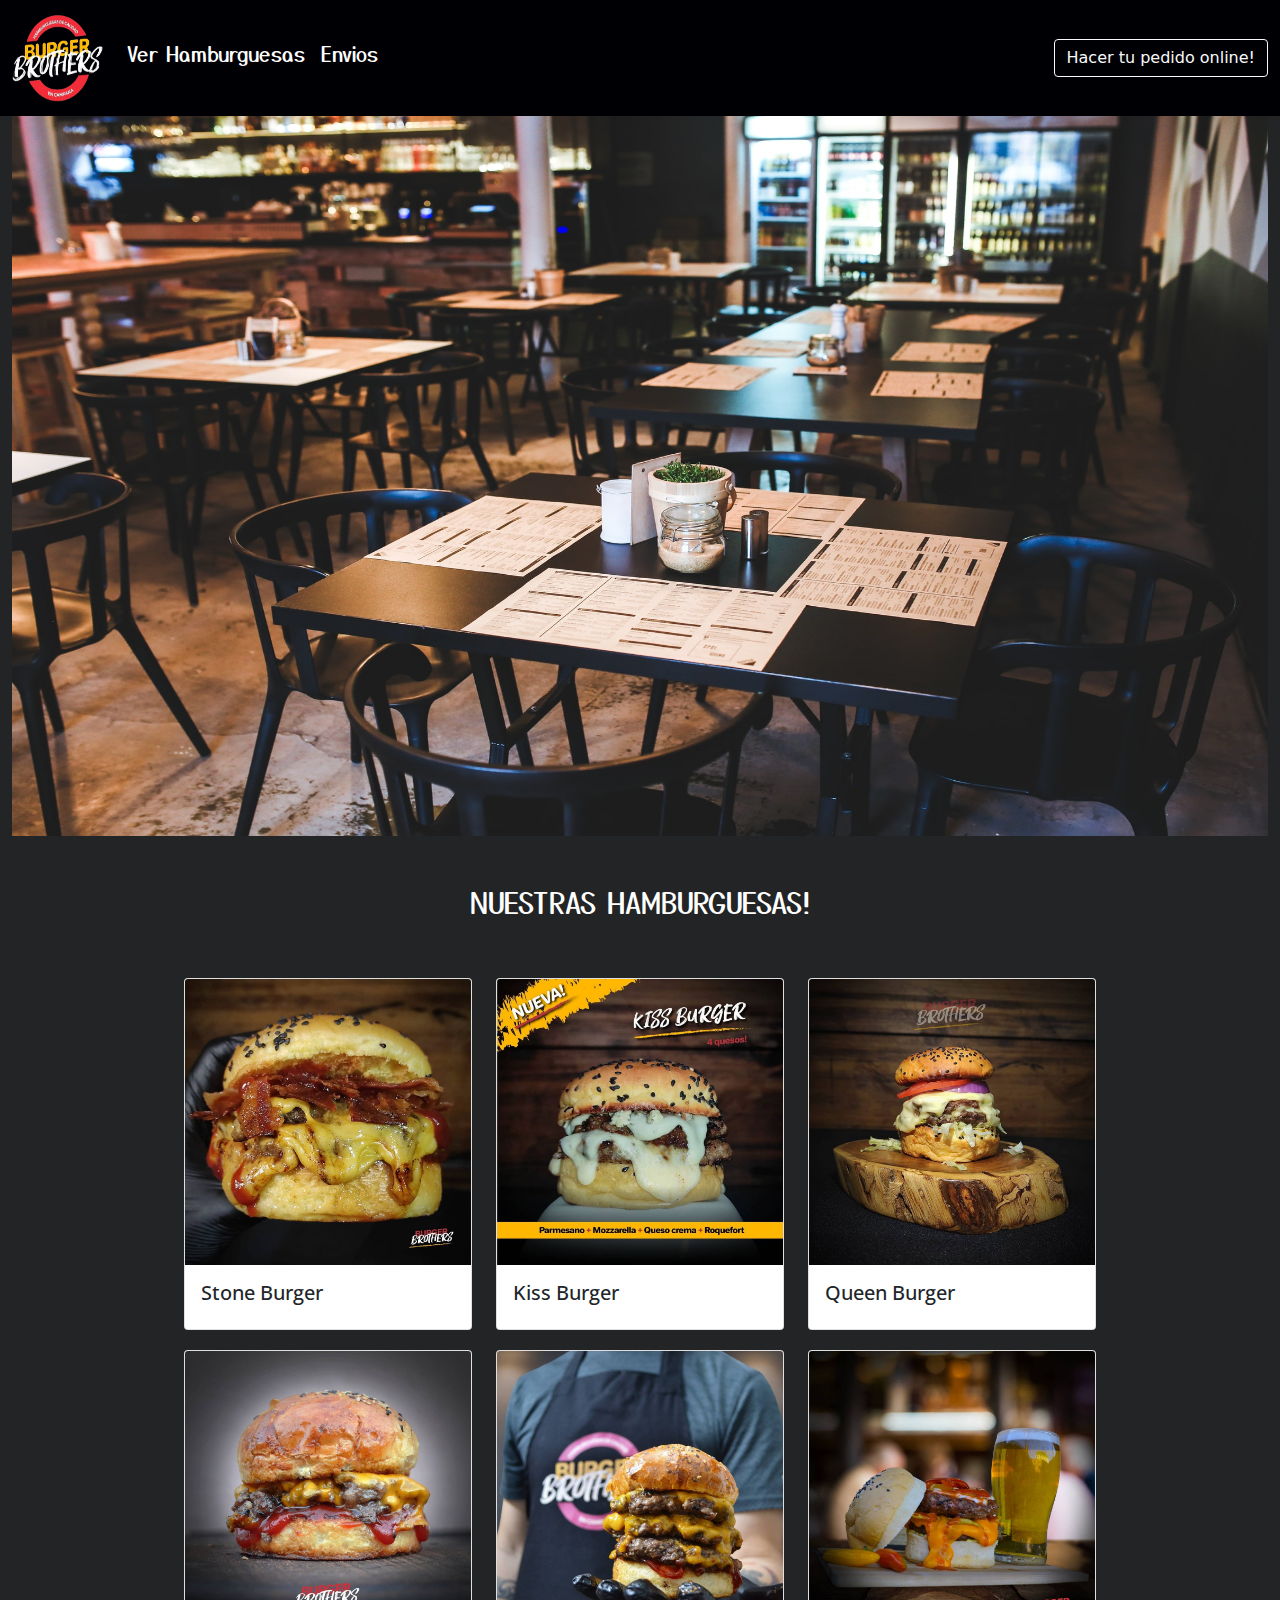
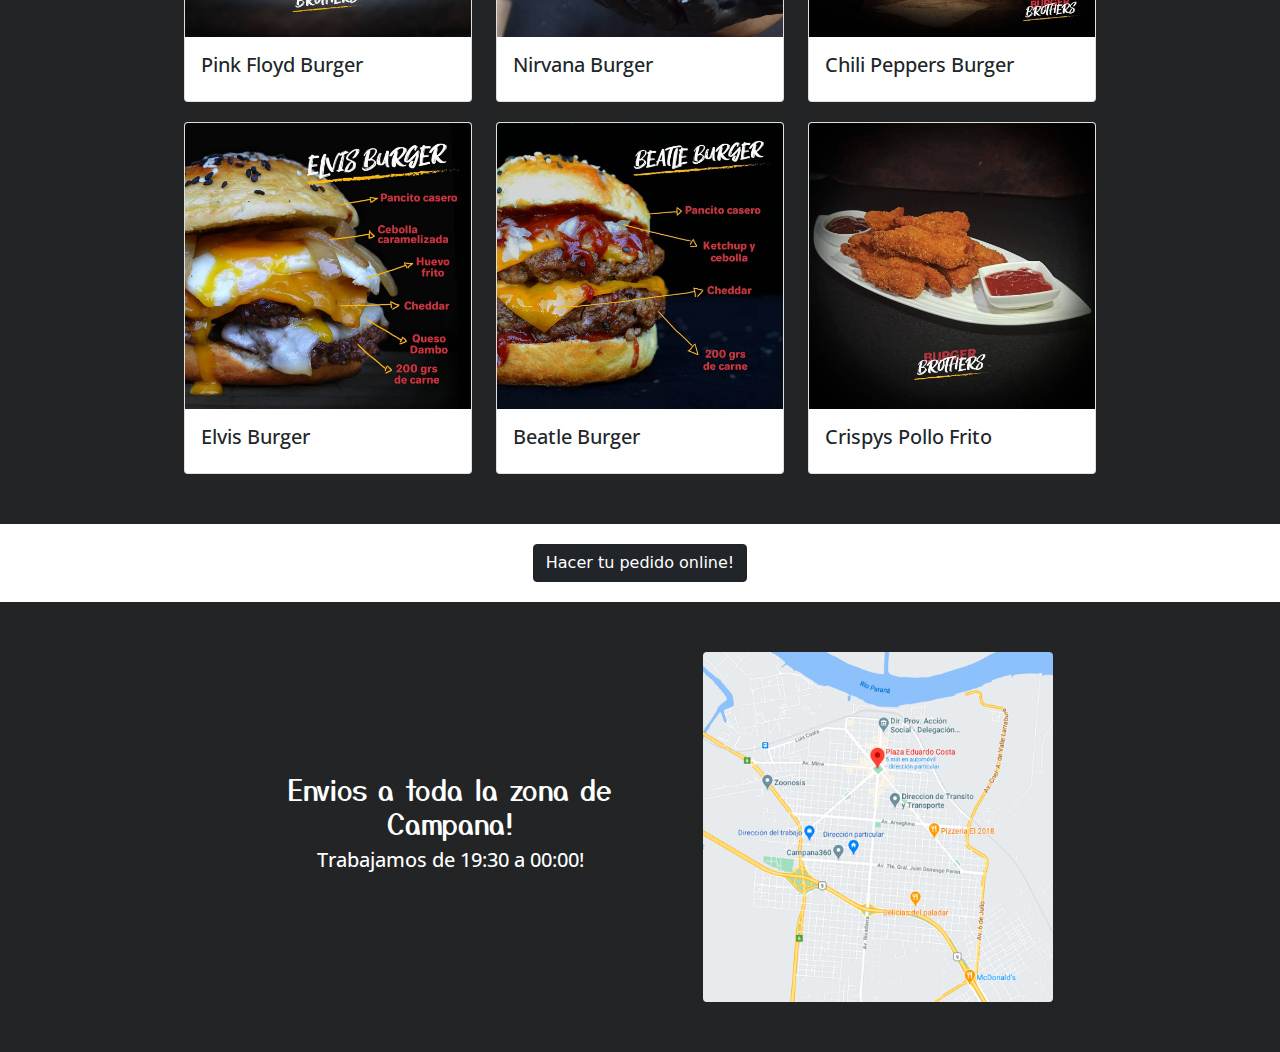
<file: index.html>
<!DOCTYPE html>
<html lang="es">
<head>
    <meta charset="UTF-8">
    <meta name="viewport" content="width=device-width, initial-scale=1.0">
    <title>BurgerBrothers</title>
    <link rel="stylesheet" href="style.css">
    <link rel="preconnect" href="https://fonts.gstatic.com">
    <link href="https://fonts.googleapis.com/css2?family=Open+Sans&family=Yusei+Magic&display=swap" rel="stylesheet">
    <link rel="stylesheet" href="https://cdn.jsdelivr.net/npm/bootstrap-icons@1.3.0/font/bootstrap-icons.css">
    <link href="bootstrap.min.css" rel="stylesheet" crossorigin="anonymous">
    <link rel="icon" type="image/png" href="images/favicon-32x32.png"/>
</head>
<body style="background-color: #222425;">
  <div class="header bg-bubbles">
    <nav class="navbar navbar-expand-lg navbar-dark sticky-top" style="background-color: #000004;">
      <div class="container-fluid">
        <a href="#" style="margin-right: 15px;"><img src="images/logo.png" class="img-fluid mx-auto d-block" style="height: 100px; width: 100px;"/></a>
        <button class="navbar-toggler" type="button" data-bs-toggle="collapse" data-bs-target="#navbarSupportedContent" aria-controls="navbarSupportedContent" aria-expanded="false" aria-label="Toggle navigation">
          <span class="navbar-toggler-icon"></span>
        </button>
        <div class="collapse navbar-collapse" id="navbarSupportedContent">
          <ul class="navbar-nav me-auto mb-2 mb-lg-0">
            <li class="nav-item">
              <a class="nav-link active text d-none d-lg-block" aria-current="page" href="#hamburguesa"><h5 class="texto-header">Ver Hamburguesas</h5></a>
            </li>
            <li class="nav-item">
              <a class="nav-link active text d-lg-none" aria-current="page" href="#hamburguesas"><h5 class="texto-header">Ver Hamburguesas</h5></a>
            </li>
            <li class="nav-item">
              <a class="nav-link active text" aria-current="page" href="#envios"><h5 class="texto-header">Envios</h5></a>
            </li>
          </ul>
          <div class="d-flex">
              <a href="https://brunocicerchia.github.io/BurguerBrothers/pedidos.html"><button class="btn btn-outline-light" type="submit">Hacer tu pedido online!</button></a>
          </div> 
        </div>
      </div>
    </nav>

    <!-- Header -->
    <div class="container-fluid">
      <div class="row">
        <div class="col-md-12">
          <h3 class="texto-header d-lg-none text-center" style="color: #FFFFFF; margin-top: 25px; text-decoration: underline;">LA MEJOR HAMBURGUESA EN EL PAÍS DE LA MEJOR CARNE</h3>
          <img src="images/header.jpg" style="height: 80vh; width: 100%;" class="d-none d-lg-block">
        </div>
      </div>
    </div>
  </div>
    <!-- Body -->
    <div id="hamburguesa"></div>
    <div class="container mt-md-100" style="margin-top: 50px; margin-bottom: 50px;">
      <div class="row">
        <div class="col-md-12">
          <h3 class="texto-header text-center" style="color: #FFFFFF;">NUESTRAS HAMBURGUESAS!</h3>
        </div>
      </div>
    </div>
    <!-- Solo se muestra en pantallas => LG -->
    <div class="d-none d-lg-block">
      <div class="container-fluid d-flex justify-content-center" style="margin-top: 20px;">
        <div class="row">
          <div class="col-md-4 d-flex justify-content-center">
            <div class="card" style="width: 18rem;">
              <img src="images/stone.jpg" class="card-img-top">
              <div class="card-body">
                <h5 class="card-title texto-body">Stone Burger</h5>
              </div>
            </div>
          </div>
          <div class="col-md-4">
            <div class="card" style="width: 18rem;">
              <img src="images/kiss.jpg" class="card-img-top">
              <div class="card-body">
                <h5 class="card-title texto-body">Kiss Burger</h5>
              </div>
            </div>
          </div>
          <div class="col-md-4">
            <div class="card" style="width: 18rem;">
              <img src="images/queen.jpg" class="card-img-top">
              <div class="card-body">
                <h5 class="card-title texto-body">Queen Burger</h5>
              </div>
            </div>
          </div>        
        </div>
      </div>
      <div class="container-fluid d-flex justify-content-center" style="margin-top: 20px;">
        <div class="row">
          <div class="col-md-4">
            <div class="card" style="width: 18rem;">
              <img src="images/pink.jpg" class="card-img-top">
              <div class="card-body">
                <h5 class="card-title texto-body">Pink Floyd Burger</h5>
              </div>
            </div>
          </div>
          <div class="col-md-4">
            <div class="card" style="width: 18rem;">
              <img src="images/nirvana.jpg" class="card-img-top">
              <div class="card-body">
                <h5 class="card-title texto-body">Nirvana Burger</h5>
              </div>
            </div>
          </div>   
          <div class="col-md-4">
            <div class="card" style="width: 18rem;">
              <img src="images/chili.jpg" class="card-img-top">
              <div class="card-body">
                <h5 class="card-title texto-body">Chili Peppers Burger</h5>
              </div>
            </div>
          </div>   
        </div>
      </div>
      <div class="container-fluid d-flex justify-content-center" style="margin-top: 20px;">
        <div class="row">
          <div class="col-md-4">
            <div class="card" style="width: 18rem;">
              <img src="images/elvis.jpg" class="card-img-top">
              <div class="card-body">
                <h5 class="card-title texto-body">Elvis Burger</h5>
              </div>
            </div>
          </div>
          <div class="col-md-4">
            <div class="card" style="width: 18rem;">
              <img src="images/beatle.jpg" class="card-img-top">
              <div class="card-body">
                <h5 class="card-title texto-body">Beatle Burger</h5>
              </div>
            </div>
          </div>        
          <div class="col-md-4">
            <div class="card" style="width: 18rem;">
              <img src="images/crispy.jpg" class="card-img-top">
              <div class="card-body">
                <h5 class="card-title texto-body">Crispys Pollo Frito</h5>
              </div>
            </div>
          </div>         
        </div>        
      </div>
  </div>  
  <!-- Solo se muestra en tablets y mobile -->
  <div class="d-lg-none" id="hamburguesas">
    <div id="carouselExampleCaptions" class="carousel slide" data-bs-ride="carousel">
      <div class="carousel-inner">
        <div class="carousel-item active">
          <img src="images/stone.jpg" class="d-block w-100" alt="...">
          <div class="carousel-caption" style="border-radius: 5%;">
            <h5 class="texto-header">Stone Burger</h5>            
          </div>
        </div>
        <div class="carousel-item">
          <img src="images/kiss.jpg" class="d-block w-100" alt="...">
          <div class="carousel-caption" style="border-radius: 5%;">
            <h5 class="texto-header">Kiss Burger</h5>            
          </div>
        </div>
        <div class="carousel-item">
          <img src="images/queen.jpg" class="d-block w-100" alt="...">
          <div class="carousel-caption" style="border-radius: 5%;">
            <h5 class="texto-header">Queen Burger</h5>            
          </div>
        </div>
        <div class="carousel-item">
          <img src="images/pink.jpg" class="d-block w-100" alt="...">
          <div class="carousel-caption" style="border-radius: 5%;">
            <h5 class="texto-header">Pink Floyd Burger</h5>            
          </div>
        </div>
        <div class="carousel-item">
          <img src="images/nirvana.jpg" class="d-block w-100" alt="...">
          <div class="carousel-caption" style="border-radius: 5%;">
            <h5 class="texto-header">Nirvana Burger</h5>            
          </div>
        </div>
        <div class="carousel-item">
          <img src="images/chili.jpg" class="d-block w-100" alt="...">
          <div class="carousel-caption" style="border-radius: 5%;">
            <h5 class="texto-header">Chili Peppers Burger</h5>            
          </div>
        </div>
        <div class="carousel-item">
          <img src="images/elvis.jpg" class="d-block w-100" alt="...">
          <div class="carousel-caption" style="border-radius: 5%;">
            <h5 class="texto-header">Elvis Burger</h5>            
          </div>
        </div>
        <div class="carousel-item">
          <img src="images/beatle.jpg" class="d-block w-100" alt="...">
          <div class="carousel-caption" style="border-radius: 5%;">
            <h5 class="texto-header">Beatle Burger</h5>            
          </div>
        </div>
        <div class="carousel-item">
          <img src="images/crispy.jpg" class="d-block w-100" alt="...">
          <div class="carousel-caption" style="border-radius: 5%;">
            <h5 class="texto-header">Crispys Pollo Frito</h5>          
          </div>
        </div>
      </div>
    </div>
  </div>  
  <div class="container-fluid " style="margin-top: 50px; background-color: #FFFFFF;">
    <div class="row">
      <div class="col-md-12 d-flex justify-content-center" style="margin-top: 20px; margin-bottom: 20px;">
        <a href="https://brunocicerchia.github.io/BurguerBrothers/pedidos.html"><button class="btn btn-dark" type="submit">Hacer tu pedido online!</button></a>
      </div>
    </div>
  </div>
  <div class="container" style="margin-top: 50px; margin-bottom: 50px;">
    <div class="row d-flex justify-content-center" id="envios">
      <div class="col-md-5 text-center d-flex align-items-center">
        <div class="row row-cols-1">
          <div class="col">
            <h3 class="texto-header" style="color:#FFFFFF;">Envios a toda la zona de Campana!</h3>
          </div>
          <div class="col">
            <h5 class="texto-body" style="color:#FFFFFF;">Trabajamos de 19:30 a 00:00!</h5>
          </div>
        </div>
      </div>
      <div class="col-md-4 text-center"><img src="images/mapa.png" style="height: 350px; width: 350px;" class="img img-fluid rounded"></div>      
    </div>
  </div>
    <script src="bootstrap.bundle.min.js" crossorigin="anonymous"></script>
</body>
</html>
</file>
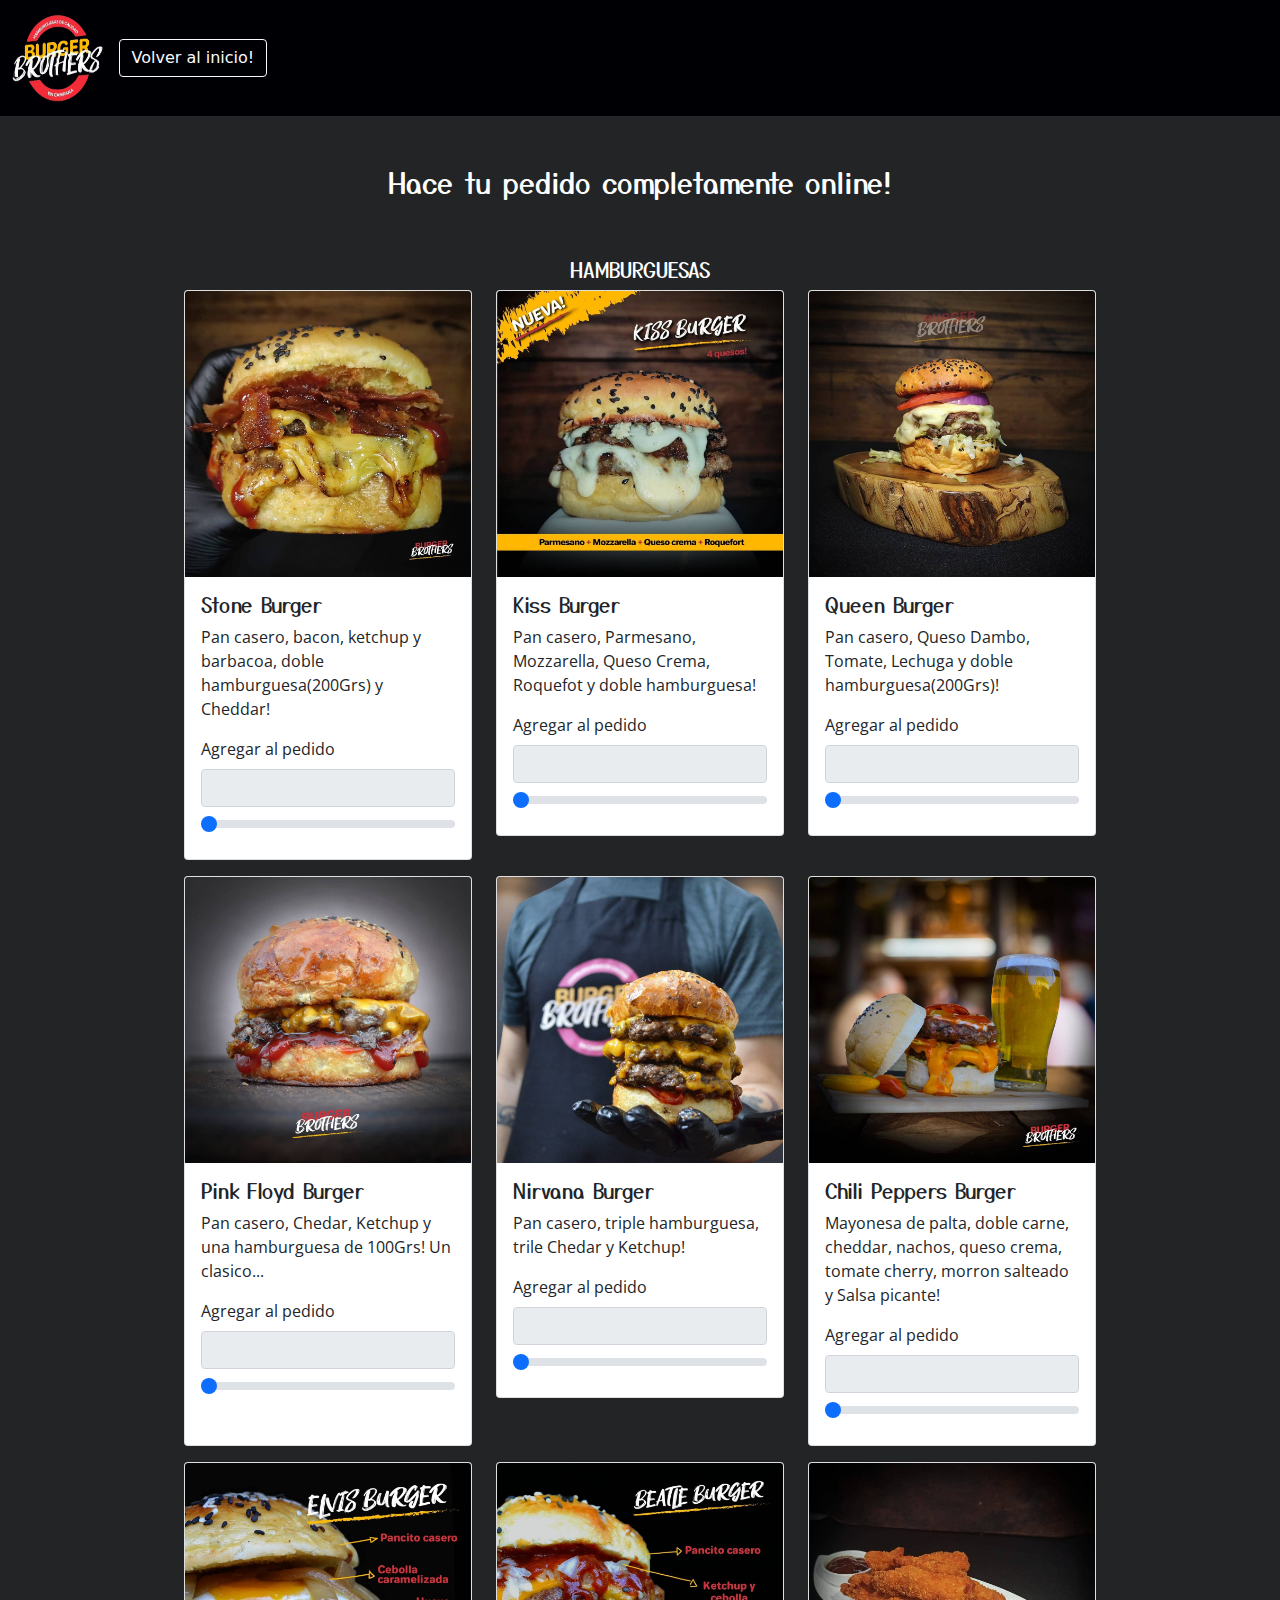
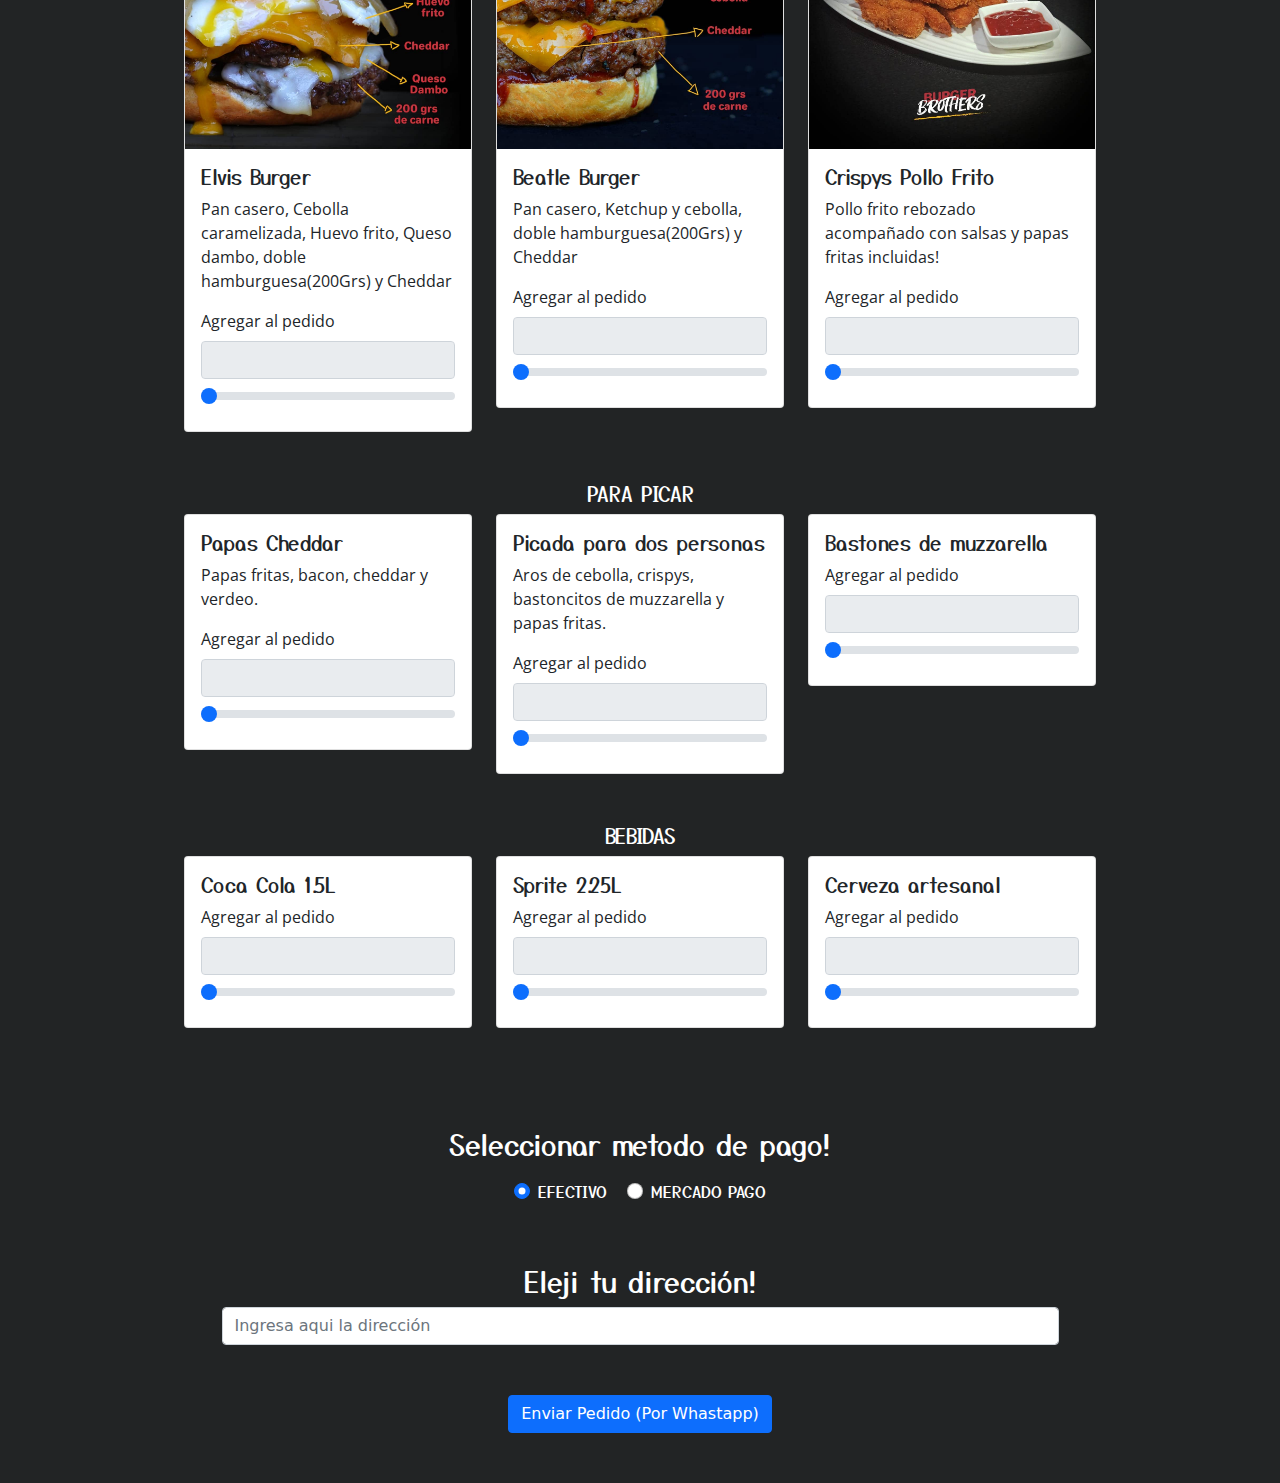
<file: pedidos.html>
<!DOCTYPE html>
<html lang="en">
<head>
    <meta charset="UTF-8">
    <meta name="viewport" content="width=device-width, initial-scale=1.0">
    <title>BurgerBrothers</title>
    <link rel="stylesheet" href="style.css">
    <link rel="preconnect" href="https://fonts.gstatic.com">
    <link href="https://fonts.googleapis.com/css2?family=Open+Sans&family=Yusei+Magic&display=swap" rel="stylesheet">
    <link rel="stylesheet" href="https://cdn.jsdelivr.net/npm/bootstrap-icons@1.3.0/font/bootstrap-icons.css">
    <link href="bootstrap.min.css" rel="stylesheet" crossorigin="anonymous">
</head>
<body style="background-color: #222425;">
  <nav class="navbar navbar-expand-lg navbar-dark" style="background-color: #000004;">
    <div class="container-fluid">
      <a href="#" style="margin-right: 15px;"><img src="images/logo.png" class="img-fluid mx-auto d-block" style="height: 100px; width: 100px;"/></a>
      <button class="navbar-toggler" type="button" data-bs-toggle="collapse" data-bs-target="#navbarSupportedContent" aria-controls="navbarSupportedContent" aria-expanded="false" aria-label="Toggle navigation">
        <span class="navbar-toggler-icon"></span>
      </button>
      <div class="collapse navbar-collapse" id="navbarSupportedContent">
        <div class="d-flex">
            <a href="/"><button class="btn btn-outline-light" type="submit">Volver al inicio!</button></a>
        </div> 
      </div>
    </div>
  </nav>
    <div class="container" style="margin-top: 50px; margin-bottom: 50px;">
      <div class="row">
        <div class="col-md-12">
          <h3 class="text-center texto-header" style="color:#FFFFFF;">Hace tu pedido completamente online!</h3>
        </div>
      </div>
    </div>
    <div class="container" style="margin-top: 50px;">
      <div class="row">
        <div class="col-md-12">
          <h5 class="texto-header text-center" style="color:#FFFFFF;">HAMBURGUESAS</h5>
        </div>
      </div>
    </div>
      <div class="container-fluid d-flex justify-content-center">
        <div class="row">
          <div class="col-md-4">
            <div class="card" style="width: 18rem;">
              <img src="images/stone.jpg" class="card-img-top">
              <div class="card-body">
                <h5 class="card-title texto-header">Stone Burger</h5>
                <p class="card-text texto-body">Pan casero, bacon, ketchup y barbacoa, doble hamburguesa(200Grs) y Cheddar!</p>
                <label class="form-label texto-body">Agregar al pedido</label>
                <input class="form-control" id="stoneInput" disabled>
                <input type="range" class="form-range" min="0" max="10" onchange="stoneRange(this.value);" style="margin-top: 5px;" value="0">
              </div>
            </div>
          </div>
          <div class="col-md-4">
            <div class="card" style="width: 18rem;">
              <img src="images/kiss.jpg" class="card-img-top">
              <div class="card-body">
                <h5 class="card-title texto-header">Kiss Burger</h5>
                <p class="card-text texto-body">Pan casero, Parmesano, Mozzarella, Queso Crema, Roquefot y doble hamburguesa!</p>
                <label class="form-label texto-body">Agregar al pedido</label>
                <input class="form-control" id="kissInput" disabled>
                <input type="range" class="form-range" min="0" max="10" onchange="kissRange(this.value);" style="margin-top: 5px;" value="0">
              </div>
            </div>
          </div>
          <div class="col-md-4">
            <div class="card" style="width: 18rem;">
              <img src="images/queen.jpg" class="card-img-top">
              <div class="card-body">
                <h5 class="card-title texto-header">Queen Burger</h5>
                <p class="card-text texto-body">Pan casero, Queso Dambo, Tomate, Lechuga y doble hamburguesa(200Grs)!</p>
                <label class="form-label texto-body">Agregar al pedido</label>
                <input class="form-control" id="queenInput" disabled>
                <input type="range" class="form-range" min="0" max="10" onchange="queenRange(this.value);" style="margin-top: 5px;" value="0">
              </div>
            </div>
          </div>
        </div>
      </div>
      <div class="container-fluid d-flex justify-content-center py-3">
        <div class="row">
          <div class="col-md-4">
            <div class="card h-100" style="width: 18rem;">
              <img src="images/pink.jpg" class="card-img-top">
              <div class="card-body">
                <h5 class="card-title texto-header">Pink Floyd Burger</h5>
                <p class="card-text texto-body">Pan casero, Chedar, Ketchup y una hamburguesa de 100Grs! Un clasico...</p>
                <label class="form-label texto-body">Agregar al pedido</label>
                <input class="form-control" id="pinkInput" disabled>
                <input type="range" class="form-range" min="0" max="10" onchange="pinkRange(this.value);" style="margin-top: 5px;" value="0">
              </div>
            </div>
          </div>
          <div class="col-md-4">
            <div class="card" style="width: 18rem;">
              <img src="images/nirvana.jpg" class="card-img-top">
              <div class="card-body">
                <h5 class="card-title texto-header">Nirvana Burger</h5>
                <p class="card-text texto-body">Pan casero, triple hamburguesa, trile Chedar y Ketchup!</p>
                <label class="form-label texto-body">Agregar al pedido</label>
                <input class="form-control" id="nirvanaInput" disabled>
                <input type="range" class="form-range" min="0" max="10" onchange="nirvanaRange(this.value);" style="margin-top: 5px;" value="0">
              </div>
            </div>
          </div>   
          <div class="col-md-4">
            <div class="card" style="width: 18rem;">
              <img src="images/chili.jpg" class="card-img-top">
              <div class="card-body">
                <h5 class="card-title texto-header">Chili Peppers Burger</h5>
                <p class="card-text texto-body">Mayonesa de palta, doble carne, cheddar, nachos, queso crema, tomate cherry, morron salteado y Salsa picante!</p>
                <label class="form-label texto-body">Agregar al pedido</label>
                <input class="form-control" id="chiliInput" disabled>
                <input type="range" class="form-range" min="0" max="10" onchange="chiliRange(this.value);" style="margin-top: 5px;" value="0">
              </div>
            </div>
          </div>   
        </div>
      </div>
      <div class="container-fluid d-flex justify-content-center">
        <div class="row">
          <div class="col-md-4">
            <div class="card" style="width: 18rem;">
              <img src="images/elvis.jpg" class="card-img-top">
              <div class="card-body">
                <h5 class="card-title texto-header">Elvis Burger</h5>
                <p class="card-text texto-body">Pan casero, Cebolla caramelizada, Huevo frito, Queso dambo, doble hamburguesa(200Grs) y Cheddar</p>
                <label class="form-label texto-body">Agregar al pedido</label>
                <input class="form-control" id="elvisInput" disabled>
                <input type="range" class="form-range" min="0" max="10" onchange="elvisRange(this.value);" style="margin-top: 5px;" value="0">
              </div>
            </div>
          </div>
          <div class="col-md-4">
            <div class="card" style="width: 18rem;">
              <img src="images/beatle.jpg" class="card-img-top">
              <div class="card-body">
                <h5 class="card-title texto-header">Beatle Burger</h5>
                <p class="card-text texto-body">Pan casero, Ketchup y cebolla, doble hamburguesa(200Grs) y Cheddar</p>
                <label class="form-label texto-body">Agregar al pedido</label>
                <input class="form-control" id="beatleInput" disabled>
                <input type="range" class="form-range" min="0" max="10" onchange="beatleRange(this.value);" style="margin-top: 5px;" value="0">
              </div>
            </div>
          </div>        
          <div class="col-md-4">
            <div class="card" style="width: 18rem;">
              <img src="images/crispy.jpg" class="card-img-top">
              <div class="card-body">
                <h5 class="card-title texto-header">Crispys Pollo Frito</h5>
                <p class="card-text texto-body">Pollo frito rebozado acompañado con salsas y papas fritas incluidas!</p>
                <label class="form-label texto-body">Agregar al pedido</label>
                <input class="form-control" id="crispyInput" disabled>
                <input type="range" class="form-range" min="0" max="10" onchange="crispyRange(this.value);" style="margin-top: 5px;" value="0">
              </div>
            </div>
          </div>         
        </div>        
      </div>
      <div class="container" style="margin-top: 50px;">
        <div class="row">
          <div class="col-md-12">
            <h5 class="texto-header text-center" style="color:#FFFFFF;">PARA PICAR</h5>
          </div>
        </div>
      </div>
      <div class="container-fluid d-flex justify-content-center">
        <div class="row">          
          <div class="col-md-4">
            <div class="card" style="width: 18rem;">
              <div class="card-body">
                <h5 class="card-title texto-header">Papas Cheddar</h5>
                <p class="card-text texto-body">Papas fritas, bacon, cheddar y verdeo.</p>
                <label class="form-label texto-body">Agregar al pedido</label>
                <input class="form-control" id="cheddarInput" disabled>
                <input type="range" class="form-range" min="0" max="10" onchange="cheddarRange(this.value);" style="margin-top: 5px;" value="0">
              </div>
            </div>
          </div>
          <div class="col-md-4">
            <div class="card" style="width: 18rem;">
              <div class="card-body">
                <h5 class="card-title texto-header">Picada para dos personas</h5>
                <p class="card-text texto-body">Aros de cebolla, crispys, bastoncitos de muzzarella y papas fritas.</p>
                <label class="form-label texto-body">Agregar al pedido</label>
                <input class="form-control" id="picadaInput" disabled>
                <input type="range" class="form-range" min="0" max="10" onchange="picadaRange(this.value);" style="margin-top: 5px;" value="0">
              </div>
            </div>
          </div>
          <div class="col-md-4">
            <div class="card" style="width: 18rem;">
              <div class="card-body">
                <h5 class="card-title texto-header">Bastones de muzzarella</h5>
                <label class="form-label texto-body">Agregar al pedido</label>
                <input class="form-control" id="muzaInput" disabled>
                <input type="range" class="form-range" min="0" max="10" onchange="muzaRange(this.value);" style="margin-top: 5px;" value="0">
              </div>
            </div>
          </div>          
          </div>
        </div>
      </div>
      <div class="container" style="margin-top: 50px;">
        <div class="row">
          <div class="col-md-12">
            <h5 class="texto-header text-center" style="color:#FFFFFF;">BEBIDAS</h5>
          </div>
        </div>
      </div>
      <div class="container-fluid d-flex justify-content-center">
        <div class="row">          
          <div class="col-md-4">
            <div class="card" style="width: 18rem;">
              <div class="card-body">
                <h5 class="card-title texto-header">Coca Cola 1.5L</h5>
                <label class="form-label texto-body">Agregar al pedido</label>
                <input class="form-control" id="cocaInput" disabled>
                <input type="range" class="form-range" min="0" max="10" onchange="cocaRange(this.value);" style="margin-top: 5px;" value="0">
              </div>
            </div>
          </div>
          <div class="col-md-4">
            <div class="card" style="width: 18rem;">
              <div class="card-body">
                <h5 class="card-title texto-header">Sprite 2.25L</h5>
                <label class="form-label texto-body">Agregar al pedido</label>
                <input class="form-control" id="spriteInput" disabled>
                <input type="range" class="form-range" min="0" max="10" onchange="spriteRange(this.value);" style="margin-top: 5px;" value="0">
              </div>
            </div>
          </div>
          <div class="col-md-4">
            <div class="card" style="width: 18rem;">
              <div class="card-body">
                <h5 class="card-title texto-header">Cerveza artesanal</h5>
                <label class="form-label texto-body">Agregar al pedido</label>
                <input class="form-control" id="arteInput" disabled>
                <input type="range" class="form-range" min="0" max="10" onchange="arteRange(this.value);" style="margin-top: 5px;" value="0">
              </div>
            </div>
          </div>          
          </div>
        </div>
      </div>
      <div class="container" style="margin-top: 100px;">
        <div class="row">
          <div class="col-md-12">
            <h3 style="color: #FFFFFF;" class="texto-header text-center">Seleccionar metodo de pago!</h3>
          </div>
        </div>
      </div>
      <div class="container d-flex justify-content-center">
        <div class="form-check" style="margin: 10px;">
          <input class="form-check-input" type="radio" name="exampleRadios" id="exampleRadios1" value="option1" checked>
          <label class="form-check-label texto-header" style="color: #FFFFFF;" for="exampleRadios1">
            EFECTIVO
          </label>
        </div>
        <div class="form-check" style="margin: 10px;">
          <input class="form-check-input" type="radio" name="exampleRadios" id="exampleRadios1" value="option1">
          <label class="form-check-label texto-header" style="color: #FFFFFF;" for="exampleRadios1">
            MERCADO PAGO
          </label>
        </div>
      </div>
      <div class="container" style="margin-top: 50px;">
        <div class="row">
          <div class="col-md-12">
            <h3 style="color: #FFFFFF;" class="texto-header text-center">Eleji tu dirección!</h3>
            <input type="text" class="form-control w-75 d-flex mx-auto" placeholder="Ingresa aqui la dirección">
          </div>
        </div>
      </div>
      <div class="container" style="margin-top: 50px; margin-bottom: 50px;">
        <div class="row">
          <div class="col-md-12">
            <button type="submit" class="btn btn-primary d-flex mx-auto" onclick="enviarPedido()">Enviar Pedido (Por Whastapp)</button>
          </div>
        </div>
      </div>
    <script src="carrito.js"></script>
    <script src="bootstrap.bundle.min.js" crossorigin="anonymous"></script>
</body>
</html>
</file>
<file: style.css>
html {
    scroll-behavior: smooth;
}

@keyframes rebota {
    0% {
      transform: rotate(0deg);
      margin-top: 10vh;
      opacity: 0%;
    }
    20% {
        opacity: 100%;
    }
    100% {
        transform: rotate(360deg);
        margin-top: 70vh;
    }
  }

.site {
    background: rgb(31,51,122);
    background: linear-gradient(75deg, rgba(31,51,122,1) 8%, rgba(85,130,171,1) 69%);
    height: 100vh;
}

.texto-header {
    font-family: 'Yusei Magic', sans-serif;
}

.texto-body {
    font-family: 'Open Sans', sans-serif;
}

a:link {
    color: #FFFFFF;
    background-color: transparent;
    text-decoration: none;
  }
  
  a:visited {
    color: #FFFFFF;
    background-color: transparent;
    text-decoration: none;
  }

  .bi-shop:hover {
    color: rgb(168, 168, 168);
    background-color: transparent;
    text-decoration: underline;
  }

  .bi-instagram:hover {
    color: rgb(168, 168, 168);
    background-color: transparent;
    text-decoration: underline;
  }

  .bi-whatsapp:hover {
    color: rgb(168, 168, 168);
    background-color: transparent;
    text-decoration: underline;
  }
</file>
